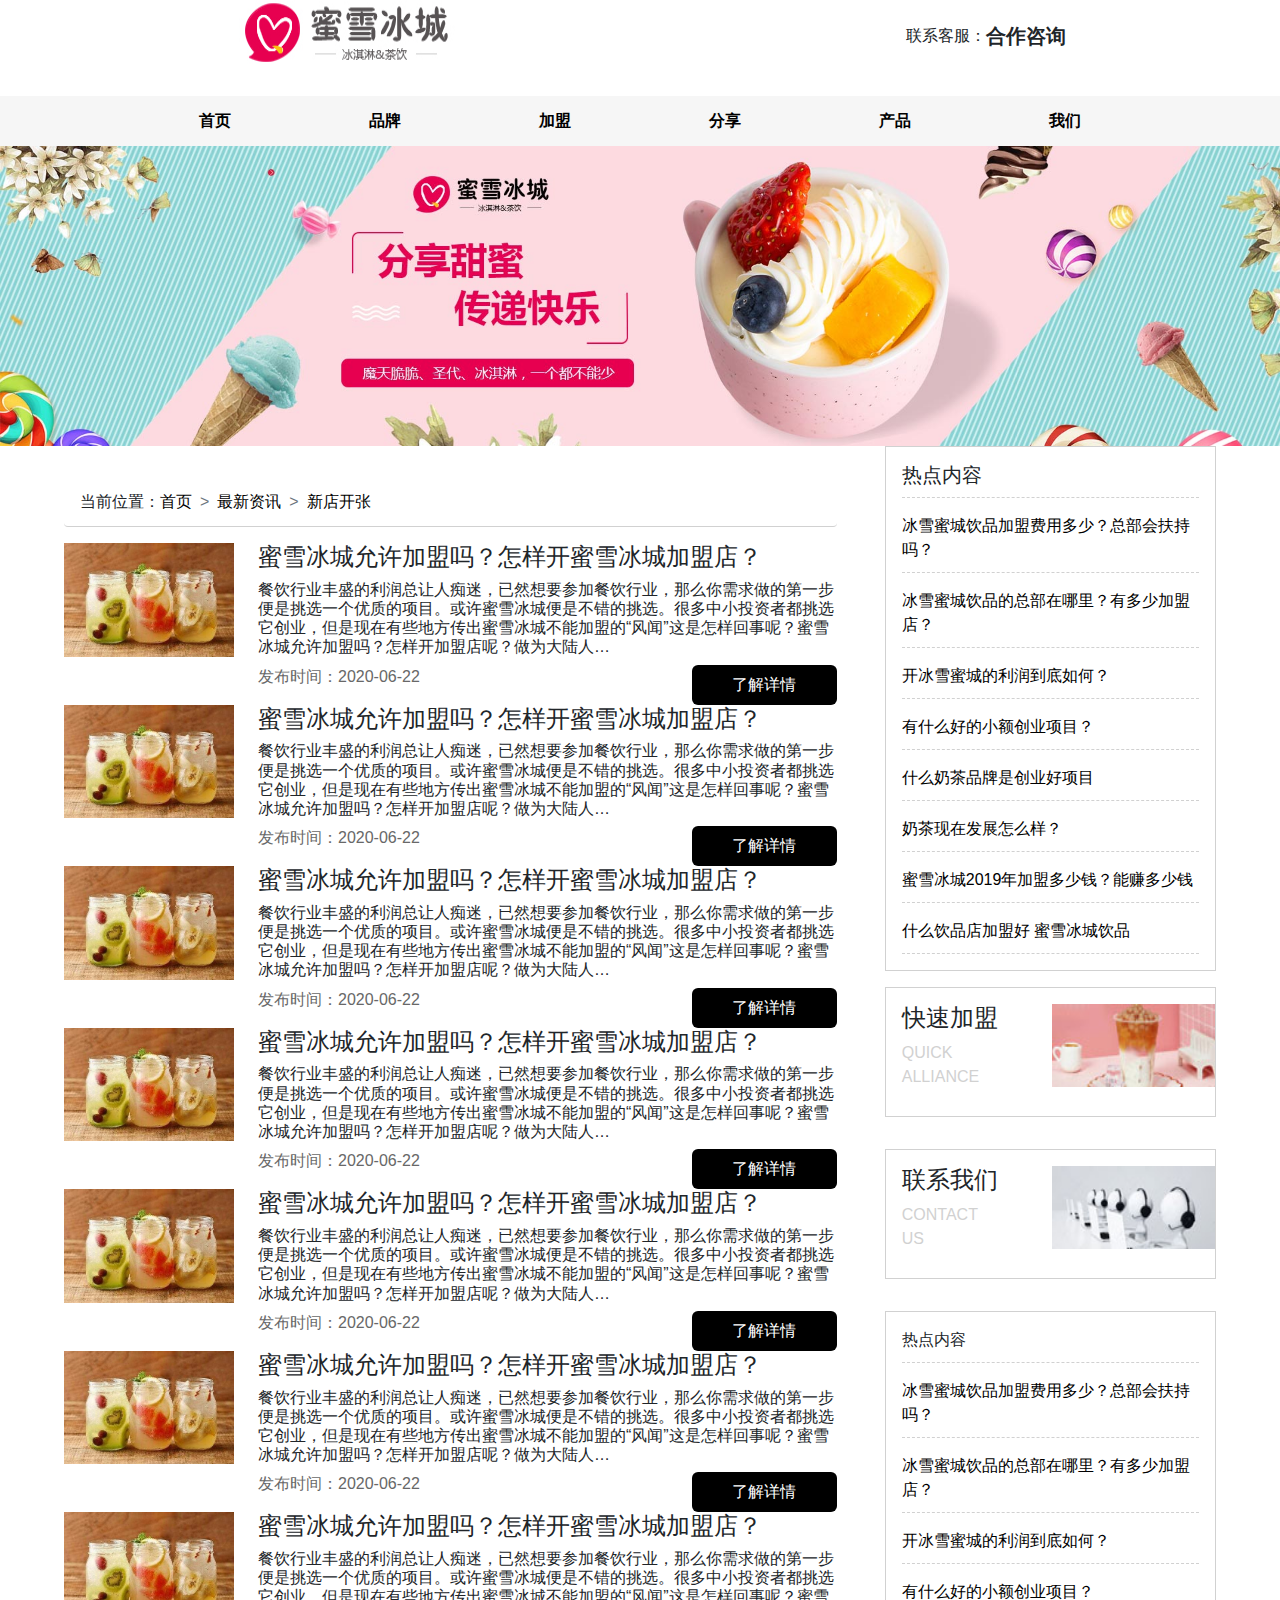
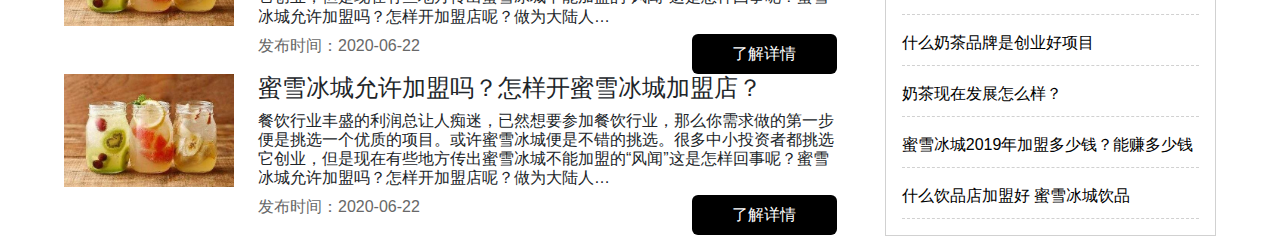
<file: newshop.html>
<html lang="en">

<head>
    <meta charset="UTF-8">
    <title>Document</title>
    <meta name="viewport" content="width=device-width,initial-scale=1">
    <link rel="stylesheet" href="css/bootstrap.css">
    <script src="js/jquery.min.js"></script>
    <script src="js/popper.min.js"></script>
    <script src="js/bootstrap.min.js"></script>
    <link rel="stylesheet" href="./css/newshop.css">
</head>

<body>
    <div class="container-fluid p-0">
        <div id="header">
            <div id="header_top" class="d-flex justify-content-around">
                <img src="./img/logo.jpg" alt="">
                <div class="d-flex logo_pt">
                    <p>联系客服：</p>
                    <p class="h5 font-weight-bold">合作咨询</p>
                </div>
            </div>
            <div id="gps">
                <div id="gps_top">
                    <img src="./img2/icon.png" alt="">
                    <ul class="">
                        <li>首页</li>
                        <li>品牌</li>
                        <li>加盟</li>
                        <li>分享</li>
                        <li>产品</li>
                        <li>我们</li>
                    </ul>
                </div>
                <div id="gps_bottom" style="height: 50px;">
                    <div><a href="">首页</a>
                    </div>
                    <div><a href="">品牌</a>
                        <ul style="list-style: none;">
                            <li>品牌故事</li>
                            <li>产品优势</li>
                            <li>发展历程</li>
                            <li>营销策划</li>
                        </ul>
                    </div>
                    <div><a href="">加盟</a>
                        <ul>
                            <li>合作方案</li>
                            <li>合作条件</li>
                            <li>合作保障</li>
                            <li>加盟流程</li>
                        </ul>
                    </div>
                    <div><a href="">分享</a>
                        <ul>
                            <li>行业新闻</li>
                            <li>新店开张</li>
                        </ul>
                    </div>
                    <div><a href="">产品</a>
                        <ul>
                            <li>主打产品</li>
                            <li>新品上市</li>
                        </ul>
                    </div>
                    <div><a href="">我们</a>
                        <ul>
                            <li>练习我们</li>
                            <li>加入我们</li>
                        </ul>
                    </div>
                </div>
            </div>
            <div id="banner position-relative" style="z-index: -5;">
                <div id="carouselExampleSlidesOnly" class="carousel slide" data-ride="carousel">
                    <div class="carousel-inner">
                        <div class="carousel-item active">
                            <img src="./img/banner.jpg" class="d-block w-100" alt="...">
                        </div>
                        <div class="carousel-item">
                            <img src="./img/banner.jpg" class="d-block w-100" alt="...">
                        </div>
                        <div class="carousel-item">
                            <img src="./img/banner.jpg" class="d-block w-100" alt="...">
                        </div>
                    </div>
                </div>
            </div>
            <div id="header_bottom" class="d-flex justify-content-around">
                <a href="">合作方案</a>
                <a href="">合作条件</a>
                <a href="">合作保障</a>
                <a href="">加盟流程</a>
            </div>
        </div>
        <div id="body" class="d-flex">
            <div>
                <div id="breadcrumb">
                    <ul class="breadcrumb">当前位置：
                        <li class="breadcrumb-item"><a href="">首页</a></li>
                        <li class="breadcrumb-item"><a href="">最新资讯</a></li>
                        <li class="breadcrumb-item"><a href="">新店开张</a></li>
                    </ul>
                </div>
                <div>
                    <div>
                    <div class="d-flex">
                        <img src="./img2/2020062258578549.jpg" alt="" class="body_left_img"> 
                        <div class="ml-4">
                            <p class="h4">蜜雪冰城允许加盟吗？怎样开蜜雪冰城加盟店？</p>
                            <p class="h6">餐饮行业丰盛的利润总让人痴迷，已然想要参加餐饮行业，那么你需求做的第一步便是挑选一个优质的项目。或许蜜雪冰城便是不错的挑选。很多中小投资者都挑选它创业，但是现在有些地方传出蜜雪冰城不能加盟的“风闻”这是怎样回事呢？蜜雪冰城允许加盟吗？怎样开加盟店呢？做为大陆人…</p>
                            <div class="d-flex justify-content-between">
                                <p class="body_small_font">发布时间：2020-06-22</p>
                                <a href="" class="body_a">了解详情</a>
                            </div>
                        </div> 
                    </div>
                    <div class="d-flex">
                        <img src="./img2/2020062258578549.jpg" alt="" class="body_left_img"> 
                        <div class="ml-4">
                            <p class="h4">蜜雪冰城允许加盟吗？怎样开蜜雪冰城加盟店？</p>
                            <p class="h6">餐饮行业丰盛的利润总让人痴迷，已然想要参加餐饮行业，那么你需求做的第一步便是挑选一个优质的项目。或许蜜雪冰城便是不错的挑选。很多中小投资者都挑选它创业，但是现在有些地方传出蜜雪冰城不能加盟的“风闻”这是怎样回事呢？蜜雪冰城允许加盟吗？怎样开加盟店呢？做为大陆人…</p>
                            <div class="d-flex justify-content-between">
                                <p class="body_small_font">发布时间：2020-06-22</p>
                                <a href="" class="body_a">了解详情</a>
                            </div>
                        </div> 
                    </div>
                    <div class="d-flex">
                        <img src="./img2/2020062258578549.jpg" alt="" class="body_left_img"> 
                        <div class="ml-4">
                            <p class="h4">蜜雪冰城允许加盟吗？怎样开蜜雪冰城加盟店？</p>
                            <p class="h6">餐饮行业丰盛的利润总让人痴迷，已然想要参加餐饮行业，那么你需求做的第一步便是挑选一个优质的项目。或许蜜雪冰城便是不错的挑选。很多中小投资者都挑选它创业，但是现在有些地方传出蜜雪冰城不能加盟的“风闻”这是怎样回事呢？蜜雪冰城允许加盟吗？怎样开加盟店呢？做为大陆人…</p>
                            <div class="d-flex justify-content-between">
                                <p class="body_small_font">发布时间：2020-06-22</p>
                                <a href="" class="body_a">了解详情</a>
                            </div>
                        </div> 
                    </div>
                    <div class="d-flex">
                        <img src="./img2/2020062258578549.jpg" alt="" class="body_left_img"> 
                        <div class="ml-4">
                            <p class="h4">蜜雪冰城允许加盟吗？怎样开蜜雪冰城加盟店？</p>
                            <p class="h6">餐饮行业丰盛的利润总让人痴迷，已然想要参加餐饮行业，那么你需求做的第一步便是挑选一个优质的项目。或许蜜雪冰城便是不错的挑选。很多中小投资者都挑选它创业，但是现在有些地方传出蜜雪冰城不能加盟的“风闻”这是怎样回事呢？蜜雪冰城允许加盟吗？怎样开加盟店呢？做为大陆人…</p>
                            <div class="d-flex justify-content-between">
                                <p class="body_small_font">发布时间：2020-06-22</p>
                                <a href="" class="body_a">了解详情</a>
                            </div>
                        </div> 
                    </div>
                    <div class="d-flex">
                        <img src="./img2/2020062258578549.jpg" alt="" class="body_left_img"> 
                        <div class="ml-4">
                            <p class="h4">蜜雪冰城允许加盟吗？怎样开蜜雪冰城加盟店？</p>
                            <p class="h6">餐饮行业丰盛的利润总让人痴迷，已然想要参加餐饮行业，那么你需求做的第一步便是挑选一个优质的项目。或许蜜雪冰城便是不错的挑选。很多中小投资者都挑选它创业，但是现在有些地方传出蜜雪冰城不能加盟的“风闻”这是怎样回事呢？蜜雪冰城允许加盟吗？怎样开加盟店呢？做为大陆人…</p>
                            <div class="d-flex justify-content-between">
                                <p class="body_small_font">发布时间：2020-06-22</p>
                                <a href="" class="body_a">了解详情</a>
                            </div>
                        </div> 
                    </div>
                    <div class="d-flex">
                        <img src="./img2/2020062258578549.jpg" alt="" class="body_left_img"> 
                        <div class="ml-4">
                            <p class="h4">蜜雪冰城允许加盟吗？怎样开蜜雪冰城加盟店？</p>
                            <p class="h6">餐饮行业丰盛的利润总让人痴迷，已然想要参加餐饮行业，那么你需求做的第一步便是挑选一个优质的项目。或许蜜雪冰城便是不错的挑选。很多中小投资者都挑选它创业，但是现在有些地方传出蜜雪冰城不能加盟的“风闻”这是怎样回事呢？蜜雪冰城允许加盟吗？怎样开加盟店呢？做为大陆人…</p>
                            <div class="d-flex justify-content-between">
                                <p class="body_small_font">发布时间：2020-06-22</p>
                                <a href="" class="body_a">了解详情</a>
                            </div>
                        </div> 
                    </div>
                    <div class="d-flex">
                        <img src="./img2/2020062258578549.jpg" alt="" class="body_left_img"> 
                        <div class="ml-4">
                            <p class="h4">蜜雪冰城允许加盟吗？怎样开蜜雪冰城加盟店？</p>
                            <p class="h6">餐饮行业丰盛的利润总让人痴迷，已然想要参加餐饮行业，那么你需求做的第一步便是挑选一个优质的项目。或许蜜雪冰城便是不错的挑选。很多中小投资者都挑选它创业，但是现在有些地方传出蜜雪冰城不能加盟的“风闻”这是怎样回事呢？蜜雪冰城允许加盟吗？怎样开加盟店呢？做为大陆人…</p>
                            <div class="d-flex justify-content-between">
                                <p class="body_small_font">发布时间：2020-06-22</p>
                                <a href="" class="body_a">了解详情</a>
                            </div>
                        </div> 
                    </div>
                    <div class="d-flex">
                        <img src="./img2/2020062258578549.jpg" alt="" class="body_left_img"> 
                        <div class="ml-4">
                            <p class="h4">蜜雪冰城允许加盟吗？怎样开蜜雪冰城加盟店？</p>
                            <p class="h6">餐饮行业丰盛的利润总让人痴迷，已然想要参加餐饮行业，那么你需求做的第一步便是挑选一个优质的项目。或许蜜雪冰城便是不错的挑选。很多中小投资者都挑选它创业，但是现在有些地方传出蜜雪冰城不能加盟的“风闻”这是怎样回事呢？蜜雪冰城允许加盟吗？怎样开加盟店呢？做为大陆人…</p>
                            <div class="d-flex justify-content-between">
                                <p class="body_small_font">发布时间：2020-06-22</p>
                                <a href="" class="body_a">了解详情</a>
                            </div>
                        </div> 
                    </div>
                    
                </div>
                </div>
            </div>
            <div class="ml-5">
                <ul>
                    <li class="h5">热点内容</li>
                    <li><a href="">冰雪蜜城饮品加盟费用多少？总部会扶持吗？</a></li>
                    <li><a href="">冰雪蜜城饮品的总部在哪里？有多少加盟店？</a></li>
                    <li><a href="">开冰雪蜜城的利润到底如何？</a></li>
                    <li><a href="">有什么好的小额创业项目？</a></li>
                    <li><a href="">什么奶茶品牌是创业好项目</a></li>
                    <li><a href="">奶茶现在发展怎么样？</a></li>
                    <li><a href="">蜜雪冰城2019年加盟多少钱？能赚多少钱</a></li>
                    <li><a href="">什么饮品店加盟好 蜜雪冰城饮品</a></li>
                </ul>
                <div class="body_right_div d-flex">
                    <div>
                        <p class="h4">快速加盟</p>
                        <p class="body_right_div_p2">QUICK ALLIANCE</p>
                    </div>
                    <img src="./img2/t.jpg" alt="" class="body_right_div_img1">
                </div>
                <div class="body_right_div d-flex">
                    <div>
                        <p class="h4">联系我们</p>
                        <p class="body_right_div_p2">CONTACT US</p>
                    </div>
                    <img src="./img2/t_2.jpg" alt="" class="body_right_div_img2">
                </div>
                <ul>
                    <li>热点内容</li>
                    <li><a href="">冰雪蜜城饮品加盟费用多少？总部会扶持吗？</a></li>
                    <li><a href="">冰雪蜜城饮品的总部在哪里？有多少加盟店？</a></li>
                    <li><a href="">开冰雪蜜城的利润到底如何？</a></li>
                    <li><a href="">有什么好的小额创业项目？</a></li>
                    <li><a href="">什么奶茶品牌是创业好项目</a></li>
                    <li><a href="">奶茶现在发展怎么样？</a></li>
                    <li><a href="">蜜雪冰城2019年加盟多少钱？能赚多少钱</a></li>
                    <li><a href="">什么饮品店加盟好 蜜雪冰城饮品</a></li>
                </ul>
            </div>
        </div>
    </div>
</body>

</html>
</file>
<file: css/newshop.css>
*{
    margin: 0; padding: 0;
}
ul{
    list-style: none;
}
@media (min-width:100px) {
    #gps_bottom{
        display: none
    }
    #gps_top>ul{
        list-style: none;
        display: none;
    }
    #gps_top>ul>li{
        width: 100%;
        height: 40px;
        text-align: center;
        color: black;
        background-color: #f6f6f6;
        margin: 2px 0;
        line-height: 40px;
    }
    #gps_top:hover ul{
        display: block;
    }
    #gps_top>ul>li:hover{
        background-color: #e70050;
        color: white;
    }
    #gps_top{
        margin-top: -3rem;
        margin-left: 0rem;
        z-index: 5;
    }
    #header_bottom>a{
        display: block;
        width: 25%;
        height: 40px;
        text-align: center;
        line-height: 40px;
        background-color: #f6f6f6;
        margin: 0 .4rem;
        
    }
    #body>div:first-child{
        width: 100%;
    }
    #body>div:last-child{
        display: none;
    }
}
/* @media (min-width:770px) {
    #header_bottom>a{
        display: block;
        flex: 0 0 25%;
        width: 25%;
        margin:  0 auto;
    }

} */
@media (min-width:1000px) {
    #gps_bottom{
        display: flex;
        justify-content: center;
        margin-top: 2rem;
        background-color: #f6f6f6;
    }
    #gps_bottom>div>ul{
        list-style: none;
    }
    #gps_bottom>div>a{
        display: block;
        width: 170px;
        height: 50px;
        border-right: darkgray;
        color: black;
        line-height: 50px;
        text-align: center;
        background-color: #f6f6f6; 
        font-weight: 800;
    }
    #gps_bottom>div>ul>li{
        width: 170px;
        height: 50px;
        color: black;
        line-height: 50px;
        text-align: center;
        background-color: #f6f6f6;
    }
    #gps_bottom>div>ul{
        display: none; 
        z-index: 5;
    }
    #gps_bottom>div:hover ul{
        display: block;
        margin-top: -50px;
    }
    #gps_bottom>div>ul>li:first-child{
        background-color: #e70050;
        color: white;
    }
    #gps_bottom>div>a, #gps_bottom>div>ul{
        position: relative;
        text-decoration: none;
    }
    #gps_top{
        display: none;
    }
    #header_bottom>a{
        display: none;
    }
    #body>div:first-child{
        width: 70%;
    }
    #body>div:last-child{
        display: block;
        width: 30%;
    }

}
.logo_pt{
    padding-top: 1.5rem;
} 
.breadcrumb-item + .breadcrumb-item::before{
    content:">";
    }
#body{
    width: 90%;
    margin: auto;
}
#breadcrumb{
    margin-top: 2rem;
    
}
#breadcrumb>ul{
    background-color: white;
    border-bottom: 1px solid #d1d1d1;
}
#breadcrumb a{
    color: black;
    text-decoration: none;
}
.body_left_img{
    width: 22%;
    height: 80%;
}
.body_small_font{
    color: #686868;
}
.body_a{
    display: block;
    width: 25%;
    height: 40px;
    text-align: center;
    line-height: 40px;
    background-color: black;
    color: white;
    text-decoration: none !important;
    border-radius: 6px;
}
#body>div>ul{
    border: 1px solid #d1d1d1;
}
#body>div>ul>li{
    border-bottom:1px dashed #d1d1d1;
    margin: 1rem;
    padding-bottom: 10px;
}
#body>div>ul>li>a{
    color: black;
    text-decoration: none;
}
#body>div>ul>li>a:hover{
    color: #e70050
}
.body_right_div{
    height: 130px;
    border: 1px solid #d1d1d1;
    margin-bottom: 2rem;
    padding-left: 1rem;
    padding-top: 1rem;
}
.body_right_div>img{
    width: 52%;
    height: 74%;
}
.body_right_div_img1{
    margin-left: 9%;
}
.body_right_div_img2{
    margin-left: 16%;
}
.body_right_div_p2{
    color: #d1d1d1;
}
</file>
